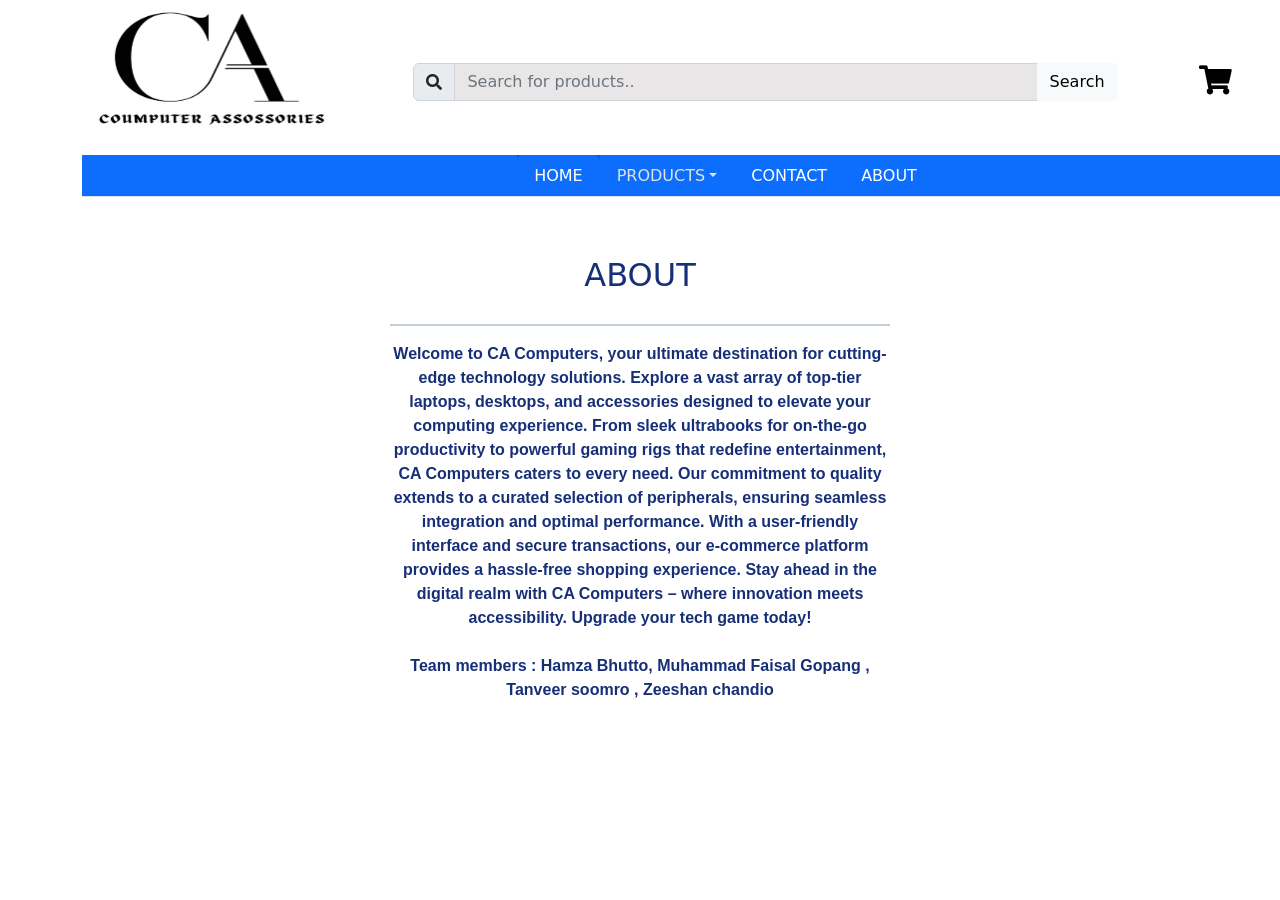
<file: About Page/index.html>
<!DOCTYPE html>
<html lang="en">

<head>
    <meta charset="utf-8">
    <meta name="viewport" content="width=device-width, initial-scale=1.0, shrink-to-fit=no">
    <title>About</title>
    <link rel="stylesheet" href="assets/bootstrap/css/bootstrap.min.css">
    <link rel="stylesheet" href="assets/fonts/fontawesome-all.min.css">
    <link rel="stylesheet" href="assets/css/DA_About.css">
</head>

<body>
    <div class="container" style="width: 1320px;">
        <div style="width: 1287px;height: 222px;">
            <div class="d-flex" style="height: 70%;">
                <div style="width: 20%;height: 100%;"><img src="assets/img/HIJ Logo Project.png" style="width: 100%;height: 90%;"></div>
                <div style="width: 60%;height: 100%;transform: translate(45px);">
                    <form class="search-form" style="width: 704.188px;margin-left: 29px;margin-top: 63px;">
                        <div class="input-group"><span class="input-group-text"><i class="fa fa-search"></i></span><input class="form-control" type="text" placeholder="Search for products.." style="background: rgb(232,230,230);text-align: left;color: black;"><button class="btn btn-light" type="button">Search </button></div>
                    </form>
                </div>
                <div style="width: 20%;height: 100%;"><a href="../Check Out Page/index.html"><i class="fas fa-shopping-cart" style="transform: perspective(0px) translate(94px) scale(1.82);color: rgb(0,0,0);margin-top: 72px;"></i></a></div>
            </div>
            <div style="height: 20%;width: 100%;">
                <ul class="nav nav-tabs justify-content-center" style="background: var(--bs-primary);">
                    <li class="nav-item" style="color: var(--bs-border-color-translucent);background: var(--bs-border-color-translucent);border-color: var(--bs-border-color-translucent);"><a class="nav-link" href="../Web Page/index.html" style="color: var(--bs-nav-tabs-link-active-bg);background: var(--bs-blue);height: 41px;">HOME</a></li>
                    <li class="nav-item dropdown"><a class="dropdown-toggle nav-link" aria-expanded="false" data-bs-toggle="dropdown" href="" style="color: var(--bs-nav-tabs-border-color);background: rgba(255,255,255,0);">PRODUCTS</a>
                        <div class="dropdown-menu text-start" style="background: var(--bs-nav-tabs-link-active-bg);"><a class="dropdown-item" href="../Products Page/Monitor/index.html">MONITORS</a><a class="dropdown-item" href="../Products Page/Laptop/index.html">LAPTOPS</a><a class="dropdown-item" href="../Products Page/Ram/index.html">RAMS</a><a class="dropdown-item" href="../Products Page/Keyboard/index.html">KEYBOARDS</a><a class="dropdown-item" href="../Products Page/MacBook/index.html">MACBOOKS</a><a class="dropdown-item" href="../Products Page/Gaming chairs/index.html">GAMING CHAIRS</a><a class="dropdown-item" href="../Products Page/Casing/index.html">CASINGS</a><a class="dropdown-item" href="../Products Page/Power Supplies/index.html">POWER SUPPLIES</a><a class="dropdown-item" href="../Products Page/MotherBoard/index.html">MOTHERBOARDS</a></div>
                    </li>
                    <li class="nav-item"><a class="nav-link" href="../Contact Page/index.html" style="color: var(--bs-nav-tabs-link-active-bg);">CONTACT</a></li>
                    <li class="nav-item"><a class="nav-link" href="./index.html" style="color: var(--bs-nav-tabs-link-active-bg);">ABOUT</a></li>
                </ul>
            </div>
        </div>
    </div>
    <div class="d-flex d-lg-flex justify-content-center align-items-center justify-content-lg-center align-items-lg-center highlight-blue" id="About" style="height: 533px;background-color: rgba(255,255,255,0.9);">
        <div class="container">
            <div class="intro">
                <h2 class="text-center" style="color: #172f76;">ABOUT</h2>
                <hr style="height: 2px;color: #214a80;background-color: #172f76;">
                <p class="text-center" style="color: #172f76;font-family: Muli, sans-serif;">Welcome to CA Computers, your ultimate destination for cutting-edge technology solutions. Explore a vast array of top-tier laptops, desktops, and accessories designed to elevate your computing experience. From sleek ultrabooks for on-the-go productivity to powerful gaming rigs that redefine entertainment, CA Computers caters to every need. Our commitment to quality extends to a curated selection of peripherals, ensuring seamless integration and optimal performance. With a user-friendly interface and secure transactions, our e-commerce platform provides a hassle-free shopping experience. Stay ahead in the digital realm with CA Computers – where innovation meets accessibility. Upgrade your tech game today!<br><br>Team members : Hamza Bhutto, Muhammad Faisal Gopang , Tanveer soomro , Zeeshan chandio</p>
            </div>
        </div>
    </div>
    <script src="assets/bootstrap/js/bootstrap.min.js"></script>
</body>

</html>
</file>
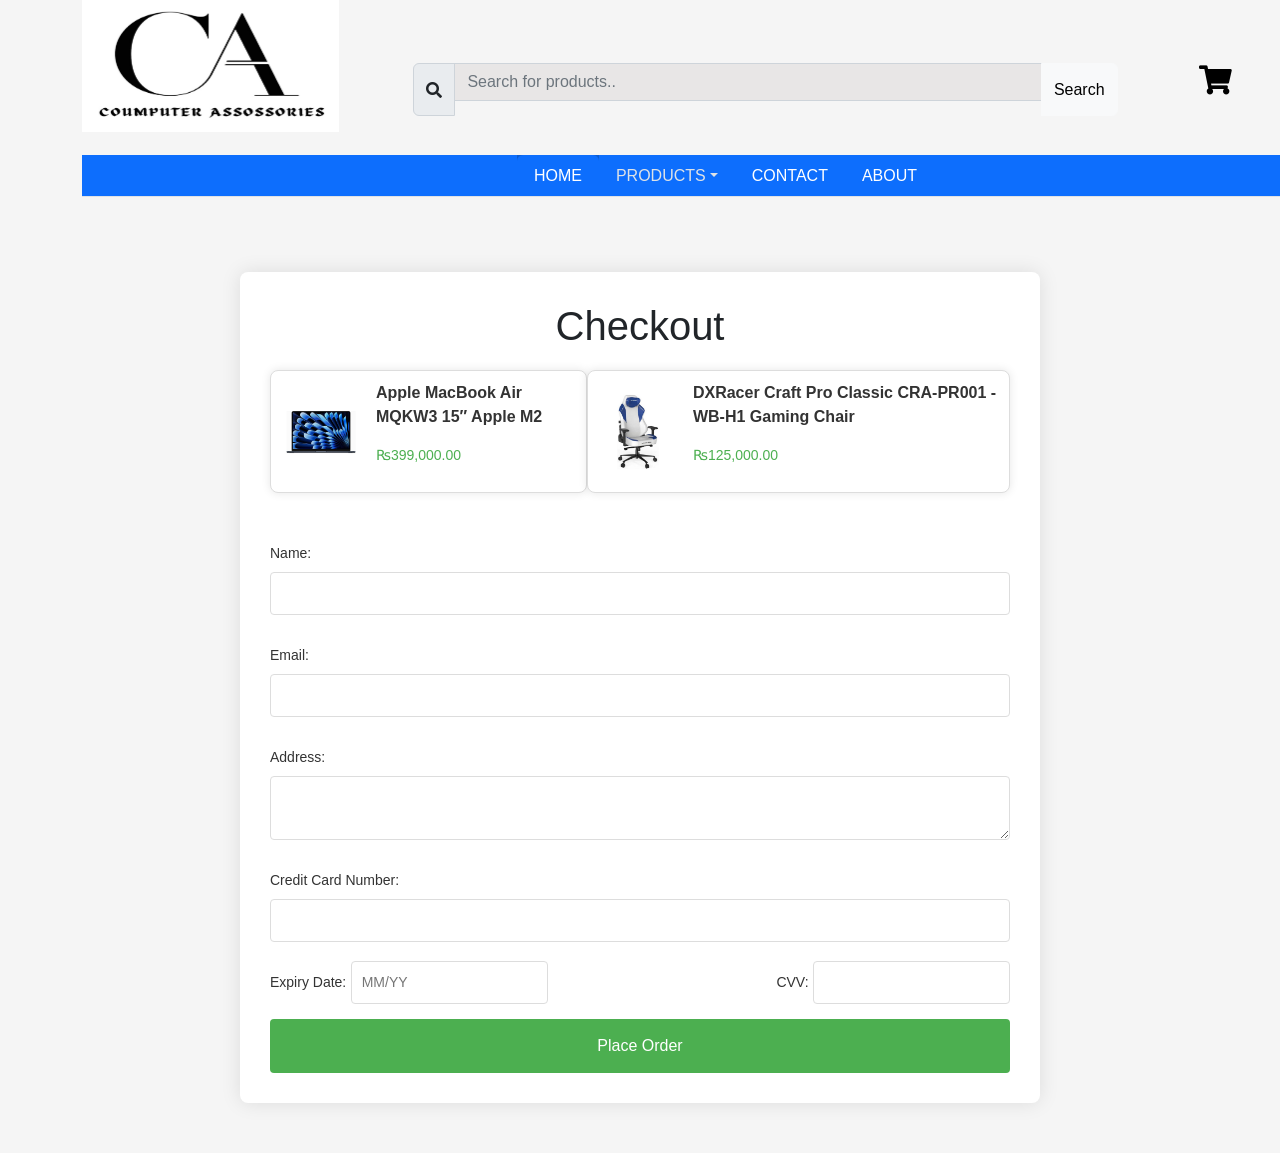
<file: Check Out Page/index.html>
<!DOCTYPE html>
<html lang="en">

<head>
    <meta charset="utf-8">
    <meta name="viewport" content="width=device-width, initial-scale=1.0, shrink-to-fit=no">
    <title>Checkout</title>
    <link rel="stylesheet" href="assets/bootstrap/css/bootstrap.min.css">
    <link rel="stylesheet" href="assets/fonts/fontawesome-all.min.css">
    <link rel="stylesheet" href="assets/css/style.css">
</head>

<body>
    <div class="container" style="width: 1320px;">
        <div style="width: 1287px;height: 222px;">
            <div class="d-flex" style="height: 70%;">
                <div style="width: 20%;height: 100%;"><img src="assets/img/HIJ%20Logo%20Project.png" style="width: 100%;height: 85%;"></div>
                <div style="width: 60%;height: 100%;transform: translate(45px);">
                    <form class="search-form" style="width: 704.188px;margin-left: 29px;margin-top: 63px;">
                        <div class="input-group"><span class="input-group-text"><i class="fa fa-search"></i></span><input class="form-control" type="text" placeholder="Search for products.." style="background: rgb(232,230,230);text-align: left; color: black;"><button class="btn btn-light" type="button">Search </button></div>
                    </form>
                </div>
                <div style="width: 20%;height: 100%;"><a href="#"><i class="fas fa-shopping-cart" style="transform: perspective(0px) translate(94px) scale(1.82);color: rgb(0,0,0);margin-top: 72px;"></i></a></div>
            </div>
            <div style="height: 20%;width: 100%;">
                <ul class="nav nav-tabs justify-content-center" style="background: var(--bs-primary);">
                    <li class="nav-item" style="color: var(--bs-border-color-translucent);background: var(--bs-border-color-translucent);border-color: var(--bs-border-color-translucent);"><a class="nav-link" href="../Web Page/index.html" style="color: var(--bs-nav-tabs-link-active-bg);background: var(--bs-blue);height: 41px;">HOME</a></li>
                    <li class="nav-item dropdown"><a class="dropdown-toggle nav-link" aria-expanded="false" data-bs-toggle="dropdown" href="" style="color: var(--bs-nav-tabs-border-color);background: rgba(255,255,255,0);">PRODUCTS</a>
                        <div class="dropdown-menu text-start" style="background: var(--bs-nav-tabs-link-active-bg);"><a class="dropdown-item" href="../Products Page/Monitor/index.html">MONITORS</a><a class="dropdown-item" href="../Products Page/Laptop/index.html">LAPTOPS</a><a class="dropdown-item" href="../Products Page/Ram/index.html">RAMS</a><a class="dropdown-item" href="../Products Page/Keyboard/index.html">KEYBOARDS</a><a class="dropdown-item" href="../Products Page/MacBook/index.html">MACBOOKS</a><a class="dropdown-item" href="../Products Page/Gaming chairs/index.html">GAMING CHAIRS</a><a class="dropdown-item" href="../Products Page/Casing/index.html">CASINGS</a><a class="dropdown-item" href="../Products Page/Power Supplies/index.html">POWER SUPPLIES</a><a class="dropdown-item" href="../Products Page/MotherBoard/index.html">MOTHERBOARDS</a></div>
                    </li>
                    <li class="nav-item"><a class="nav-link" href="../Contact Page/index.html" style="color: var(--bs-nav-tabs-link-active-bg);">CONTACT</a></li>
                    <li class="nav-item"><a class="nav-link" href="../About Page/index.html" style="color: var(--bs-nav-tabs-link-active-bg);">ABOUT</a></li>
                </ul>
            </div>
        </div>
    </div>
    <div class="checkout-container">
        <div class="checkout-header">
            <h1>Checkout</h1>
        </div>
        <div class="product-details">
            <div class="product">
                <img src="assets/img/applepr.jpg" alt="Laptop">
                <div class="product-info">
                    <p class="product-name">Apple MacBook Air MQKW3 15″ Apple M2</p>
                    <p class="product-price">₨399,000.00</p>
                </div>
            </div>
            <div class="product">
                <img src="assets/img/chair.jpg" alt="Headphones">
                <div class="product-info">
                    <p class="product-name">DXRacer Craft Pro Classic CRA-PR001
                        -WB-H1 Gaming Chair</p>
                    <p class="product-price">₨125,000.00</p>
                </div>
            </div>
        </div>
        <form id="checkoutForm" action="checkout_process.php" method="post">
            <label for="name">Name:</label>
            <input type="text" id="name" name="name" required>

            <label for="email">Email:</label>
            <input type="email" id="email" name="email" required>

            <label for="address">Address:</label>
            <textarea id="address" name="address" required></textarea>

            <label for="card">Credit Card Number:</label>
            <input type="text" id="card" name="card" required>

            <div class="card-details">
                <div>
                    <label for="expiry">Expiry Date:</label>
                    <input type="text" id="expiry" name="expiry" placeholder="MM/YY" required>
                </div>
                <div>
                    <label for="cvv">CVV:</label>
                    <input type="text" id="cvv" name="cvv" required>
                </div>
            </div>

            <button type="button" onclick="placeOrder()">Place Order</button>
        </form>
    </div>
    <script src="assets/js/script.js"></script>
    <script src="assets/bootstrap/js/bootstrap.min.js"></script>
</body>

</html>
</file>
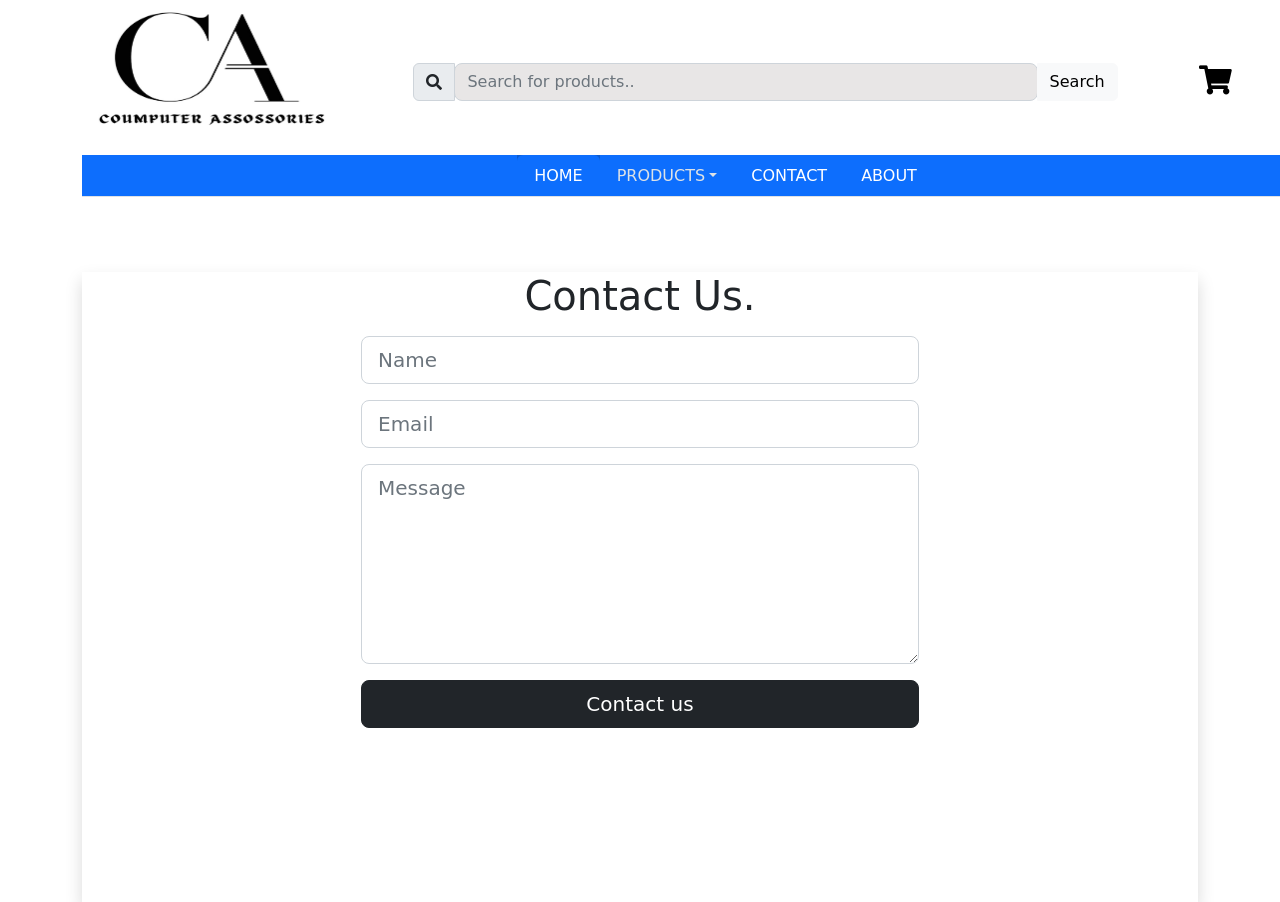
<file: Contact Page/index.html>
<!DOCTYPE html>
<html lang="en">

<head>
    <meta charset="utf-8">
    <meta name="viewport" content="width=device-width, initial-scale=1.0, shrink-to-fit=no">
    <title>contact page</title>
    <link rel="stylesheet" href="assets/bootstrap/css/bootstrap.min.css">
    <link rel="stylesheet" href="assets/fonts/fontawesome-all.min.css">
    <link rel="stylesheet" href="assets/css/Modern-Contact-Form.css">
</head>

<body>
    <div class="container" style="width: 1320px;">
        <div style="width: 1287px;height: 222px;">
            <div class="d-flex" style="height: 70%;">
                <div style="width: 20%;height: 100%;"><img src="../Logo/HIJ Logo Project.png" style="width: 100%;height: 90%;"></div>
                <div style="width: 60%;height: 100%;transform: translate(45px);">
                    <form class="search-form" style="width: 704.188px;margin-left: 29px;margin-top: 63px;">
                        <div class="input-group"><span class="input-group-text"><i class="fa fa-search"></i></span><input class="form-control" type="text" placeholder="Search for products.." style="background: rgb(232,230,230);text-align: left;color: black;"><button class="btn btn-light" type="button">Search </button></div>
                    </form>
                </div>
                <div style="width: 20%;height: 100%;"><a href="../Check Out Page/index.html"><i class="fas fa-shopping-cart" style="transform: perspective(0px) translate(94px) scale(1.82);color: rgb(0,0,0);margin-top: 72px;"></i></a></div>
            </div>
            <div style="height: 20%;width: 100%;">
                <ul class="nav nav-tabs justify-content-center" style="background: var(--bs-primary);">
                    <li class="nav-item" style="color: var(--bs-border-color-translucent);background: var(--bs-border-color-translucent);border-color: var(--bs-border-color-translucent);"><a class="nav-link" href="../Web Page/index.html" style="color: var(--bs-nav-tabs-link-active-bg);background: var(--bs-blue);height: 41px;">HOME</a></li>
                    <li class="nav-item dropdown"><a class="dropdown-toggle nav-link" aria-expanded="false" data-bs-toggle="dropdown" href="" style="color: var(--bs-nav-tabs-border-color);background: rgba(255,255,255,0);">PRODUCTS</a>
                        <div class="dropdown-menu text-start" style="background: var(--bs-nav-tabs-link-active-bg);"><a class="dropdown-item" href="../Products Page/Monitor/index.html">MONITORS</a><a class="dropdown-item" href="../Products Page/Laptop/index.html">LAPTOPS</a><a class="dropdown-item" href="../Products Page/Ram/index.html">RAMS</a><a class="dropdown-item" href="../Products Page/Keyboard/index.html">KEYBOARDS</a><a class="dropdown-item" href="../Products Page/MacBook/index.html">MACBOOKS</a><a class="dropdown-item" href="../Products Page/Gaming chairs/index.html">GAMING CHAIRS</a><a class="dropdown-item" href="../Products Page/Casing/index.html">CASINGS</a><a class="dropdown-item" href="../Products Page/Power Supplies/index.html">POWER SUPPLIES</a><a class="dropdown-item" href="../Products Page/MotherBoard/index.html">MOTHERBOARDS</a></div>
                    </li>
                    <li class="nav-item"><a class="nav-link" href="./index.html" style="color: var(--bs-nav-tabs-link-active-bg);">CONTACT</a></li>
                    <li class="nav-item"><a class="nav-link" href="../About Page/index.html" style="color: var(--bs-nav-tabs-link-active-bg);">ABOUT</a></li>
                </ul>
            </div>
        </div>
    </div>
    <div class="container">
        <div class="row">
            <div class="col">
                <div class="shadow" style="width: 100%;min-height: 630px;margin-top: 50px;background-color: rgba(255,255,255,0.79);">
                    <form>
                        <div class="form-group mb-3">
                            <h1 class="text-center">Contact Us.</h1>
                        </div>
                        <div class="form-group mb-3"><input class="form-control form-control-lg" type="text" style="width: 50%;margin-left: 25%;" required="" placeholder="Name"></div>
                        <div class="form-group mb-3"><input class="form-control form-control-lg" type="email" style="width: 50%;margin-left: 25%;" placeholder="Email"></div>
                        <div class="form-group mb-3"><textarea class="form-control form-control-lg" style="width: 50%;margin-left: 25%;min-height: 200px;" placeholder="Message"></textarea></div>
                        <div class="form-group mb-3"><button class="btn btn-dark btn-lg" style="width: 50%;margin-left: 25%;" type="submit">Contact us</button></div>
                    </form>
                </div>
            </div>
        </div>
    </div>
    <script src="assets/bootstrap/js/bootstrap.min.js"></script>
</body>

</html>
</file>
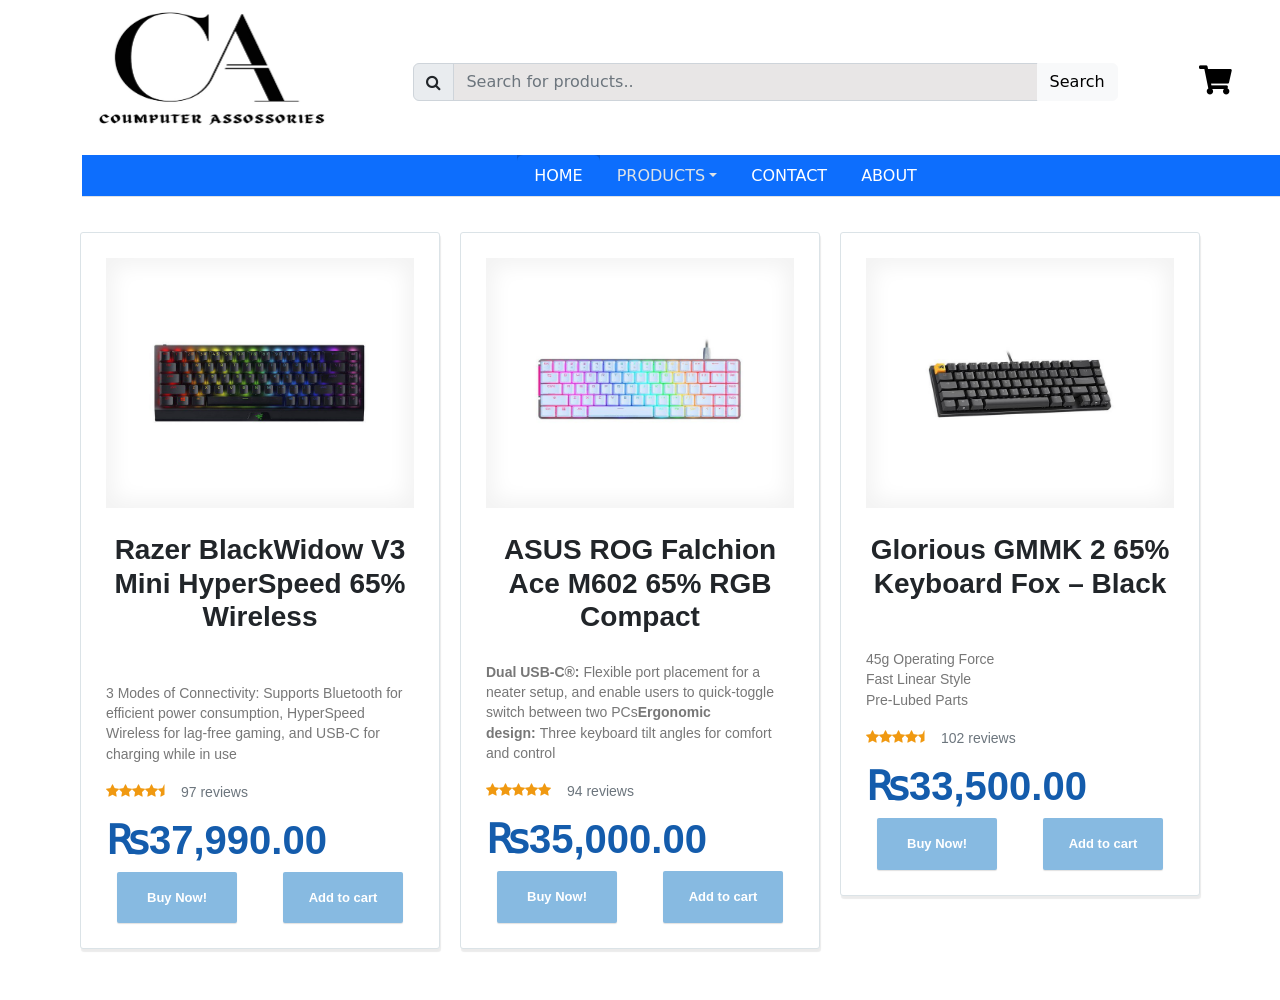
<file: Keyboard/index.html>
<!DOCTYPE html>
<html lang="en">

<head>
    <meta charset="utf-8">
    <meta name="viewport" content="width=device-width, initial-scale=1.0, shrink-to-fit=no">
    <title>KEYBOARDS</title>
    <link rel="stylesheet" href="assets/bootstrap/css/bootstrap.min.css">
    <link rel="stylesheet" href="assets/fonts/fontawesome-all.min.css">
    <link rel="stylesheet" href="assets/fonts/font-awesome.min.css">
    <link rel="stylesheet" href="assets/fonts/fontawesome5-overrides.min.css">
    <link rel="stylesheet" href="assets/css/Pretty-Product-List-.css">
</head>

<body>
    <div class="container" style="width: 1320px;height: 1000px;">
        <div style="width: 1287px;height: 222px;">
            <div class="d-flex" style="height: 70%;">
                <div style="width: 20%;height: 100%;"><img src="../../Logo/HIJ Logo Project.png" style="width: 100%;height: 90%;"></div>
                <div style="width: 60%;height: 100%;transform: translate(45px);">
                    <form class="search-form" style="width: 704.188px;margin-left: 29px;margin-top: 63px;">
                        <div class="input-group"><span class="input-group-text"><i class="fa fa-search"></i></span><input class="form-control" type="text" placeholder="Search for products.." style="background: rgb(232,230,230);text-align: left; color: black;"><button class="btn btn-light" type="button">Search </button></div>
                    </form>
                </div>
                <div style="width: 20%;height: 100%;"><a href="../../Check Out Page/index.html"><i class="fas fa-shopping-cart" style="transform: perspective(0px) translate(94px) scale(1.82);color: rgb(0,0,0);margin-top: 72px;"></i></a></div>
            </div>
            <div style="height: 20%;width: 100%;">
                <ul class="nav nav-tabs justify-content-center" style="background: var(--bs-primary);">
                    <li class="nav-item" style="color: var(--bs-border-color-translucent);background: var(--bs-border-color-translucent);border-color: var(--bs-border-color-translucent);"><a class="nav-link" href="../../Web Page/index.html" style="color: var(--bs-nav-tabs-link-active-bg);background: var(--bs-blue);height: 41px;">HOME</a></li>
                    <li class="nav-item dropdown"><a class="dropdown-toggle nav-link" aria-expanded="false" data-bs-toggle="dropdown" href="" style="color: var(--bs-nav-tabs-border-color);background: rgba(255,255,255,0);">PRODUCTS</a>
                        <div class="dropdown-menu text-start" style="background: var(--bs-nav-tabs-link-active-bg);"><a class="dropdown-item" href="../Monitor/index.html">MONITORS</a><a class="dropdown-item" href="../Laptop/index.html">LAPTOPS</a><a class="dropdown-item" href="../Ram/index.html">RAMS</a><a class="dropdown-item" href="../Keyboard/index.html">KEYBOARDS</a><a class="dropdown-item" href="../MacBook/index.html">MACBOOKS</a><a class="dropdown-item" href="../Gaming chairs/index.html">GAMING CHAIRS</a><a class="dropdown-item" href="../Casing/index.html">CASINGS</a><a class="dropdown-item" href="../Power Supplies/index.html">POWER SUPPLIES</a><a class="dropdown-item" href="../MotherBoard/index.html">MOTHERBOARDS</a></div>
                    </li>
                    <li class="nav-item"><a class="nav-link" href="../../Contact Page/index.html" style="color: var(--bs-nav-tabs-link-active-bg);">CONTACT</a></li>
                    <li class="nav-item"><a class="nav-link" href="../../About Page/index.html" style="color: var(--bs-nav-tabs-link-active-bg);">ABOUT</a></li>
                </ul>
            </div>
        </div>
        <div class="row product-list">
            <div class="col-sm-6 col-md-4 product-item">
                <div class="product-container">
                    <div class="row">
                        <div class="col-md-12"><a class="product-image" href="../Keyboards details/Razer BlackWidow V3 Mini HyperSpeed/index.html"><img src="assets/img/Razer%20BlackWidow%20V3%20Mini%20HyperSpeed.jpg" style="width: 234px;height: 210px;"></a></div>
                    </div>
                    <div class="row">
                        <div class="col" style="padding-bottom: 21px;">
                            <h3 class="text-center" style="font-weight: bold;"><span style="color: var(--wd-entities-title-color);">Razer BlackWidow V3 Mini HyperSpeed 65% Wireless</span></h3>
                        </div>
                    </div>
                    <div class="row">
                        <div class="col-12">
                            <p class="product-description"><span style="color: rgb(119, 119, 119);">3 Modes of Connectivity: Supports Bluetooth for efficient power consumption, HyperSpeed Wireless for lag-free gaming, and USB-C for charging while in use</span></p>
                            <div class="d-flex product-rating"><i class="fa fa-star"></i><i class="fa fa-star"></i><i class="fa fa-star"></i><i class="fa fa-star"></i><i class="fa fa-star-half"></i>
                                <p style="color: var(--bs-gray-600);padding-left: 16px;">97 reviews</p>
                            </div>
                            <div class="row">
                                <div class="col">
                                    <h1><strong><span style="color: rgb(20, 92, 172);">₨37,990.00</span></strong></h1>
                                </div>
                            </div>
                            <div class="row">
                                <div class="col-6" style="text-align: center;"><button class="btn btn-light" type="button" style="width: 119.625px;height: 51.5px;">Buy Now!</button></div>
                                <div class="col-6" style="text-align: center;"><button class="btn btn-primary" type="button" style="width: 119.625px;height: 51.5px;">Add to cart</button></div>
                            </div>
                        </div>
                    </div>
                </div>
            </div>
            <div class="col-sm-6 col-md-4 product-item">
                <div class="product-container">
                    <div class="row">
                        <div class="col-md-12"><a class="product-image" href="../Keyboards details/ASUS ROG Falchion Ace M602 Keyboard/index.html"><img src="assets/img/ASUS%20ROG%20Falchion%20Ace%20M602.jpg" style="width: 234px;height: 210px;"></a></div>
                    </div>
                    <div class="row">
                        <div class="col">
                            <h3 class="text-center" style="font-weight: bold;"><span style="color: var(--wd-entities-title-color);">ASUS ROG Falchion Ace M602 65% RGB Compact</span></h3>
                        </div>
                    </div>
                    <div class="row">
                        <div class="col-12">
                            <p class="product-description"><strong><span style="color: rgb(119, 119, 119);">Dual USB-C®:&nbsp;</span></strong><span style="color: rgb(119, 119, 119);">Flexible port placement for a neater setup, and enable users to quick-toggle switch between two PCs</span><strong><span style="color: rgb(119, 119, 119);">Ergonomic design:&nbsp;</span></strong><span style="color: rgb(119, 119, 119);">Three keyboard tilt angles for comfort and control</span><strong><span style="color: rgb(119, 119, 119);">&nbsp;</span></strong></p>
                            <div class="d-flex product-rating"><i class="fa fa-star"></i><i class="fa fa-star"></i><i class="fa fa-star"></i><i class="fa fa-star"></i><i class="fa fa-star"></i>
                                <p style="color: var(--bs-gray-600);padding-left: 16px;">94 reviews</p>
                            </div>
                            <div class="row">
                                <div class="col">
                                    <h1><strong><span style="color: rgb(20, 92, 172);">₨35,000.00</span></strong></h1>
                                </div>
                            </div>
                            <div class="row">
                                <div class="col-6" style="text-align: center;"><button class="btn btn-light" type="button" style="width: 119.625px;height: 51.5px;">Buy Now!</button></div>
                                <div class="col-6" style="text-align: center;"><button class="btn btn-primary" type="button" style="width: 119.625px;height: 51.5px;">Add to cart</button></div>
                            </div>
                        </div>
                    </div>
                </div>
            </div>
            <div class="col-sm-6 col-md-4 product-item">
                <div class="product-container">
                    <div class="row">
                        <div class="col-md-12"><a class="product-image" href="../Keyboards details/Glorious GMMK 2 65% Keyboard/index.html"><img src="assets/img/Glorious%20GMMK%202.jpg" style="width: 234px;height: 210px;"></a></div>
                    </div>
                    <div class="row">
                        <div class="col" style="padding-bottom: 21px;">
                            <h3 class="text-center" style="font-weight: bold;"><span style="color: var(--wd-entities-title-color);">Glorious GMMK 2 65% Keyboard Fox – Black</span></h3>
                        </div>
                    </div>
                    <div class="row">
                        <div class="col-12">
                            <p class="product-description"><span style="color: rgb(119, 119, 119);">45g Operating Force</span><br><span style="color: rgb(119, 119, 119);">Fast Linear Style</span><br><span style="color: rgb(119, 119, 119);">Pre-Lubed Parts</span></p>
                            <div class="d-flex product-rating"><i class="fa fa-star"></i><i class="fa fa-star"></i><i class="fa fa-star"></i><i class="fa fa-star"></i><i class="fa fa-star-half"></i>
                                <p style="color: var(--bs-gray-600);padding-left: 16px;">102 reviews</p>
                            </div>
                            <div class="row">
                                <div class="col">
                                    <h1><strong><span style="color: rgb(20, 92, 172);">₨33,500.00</span></strong></h1>
                                </div>
                            </div>
                            <div class="row">
                                <div class="col-6" style="text-align: center;"><button class="btn btn-light" type="button" style="width: 119.625px;height: 51.5px;">Buy Now!</button></div>
                                <div class="col-6" style="text-align: center;"><button class="btn btn-primary" type="button" style="width: 119.625px;height: 51.5px;">Add to cart</button></div>
                            </div>
                        </div>
                    </div>
                </div>
            </div>
        </div>
    </div>
    <script src="assets/bootstrap/js/bootstrap.min.js"></script>
</body>

</html>
</file>
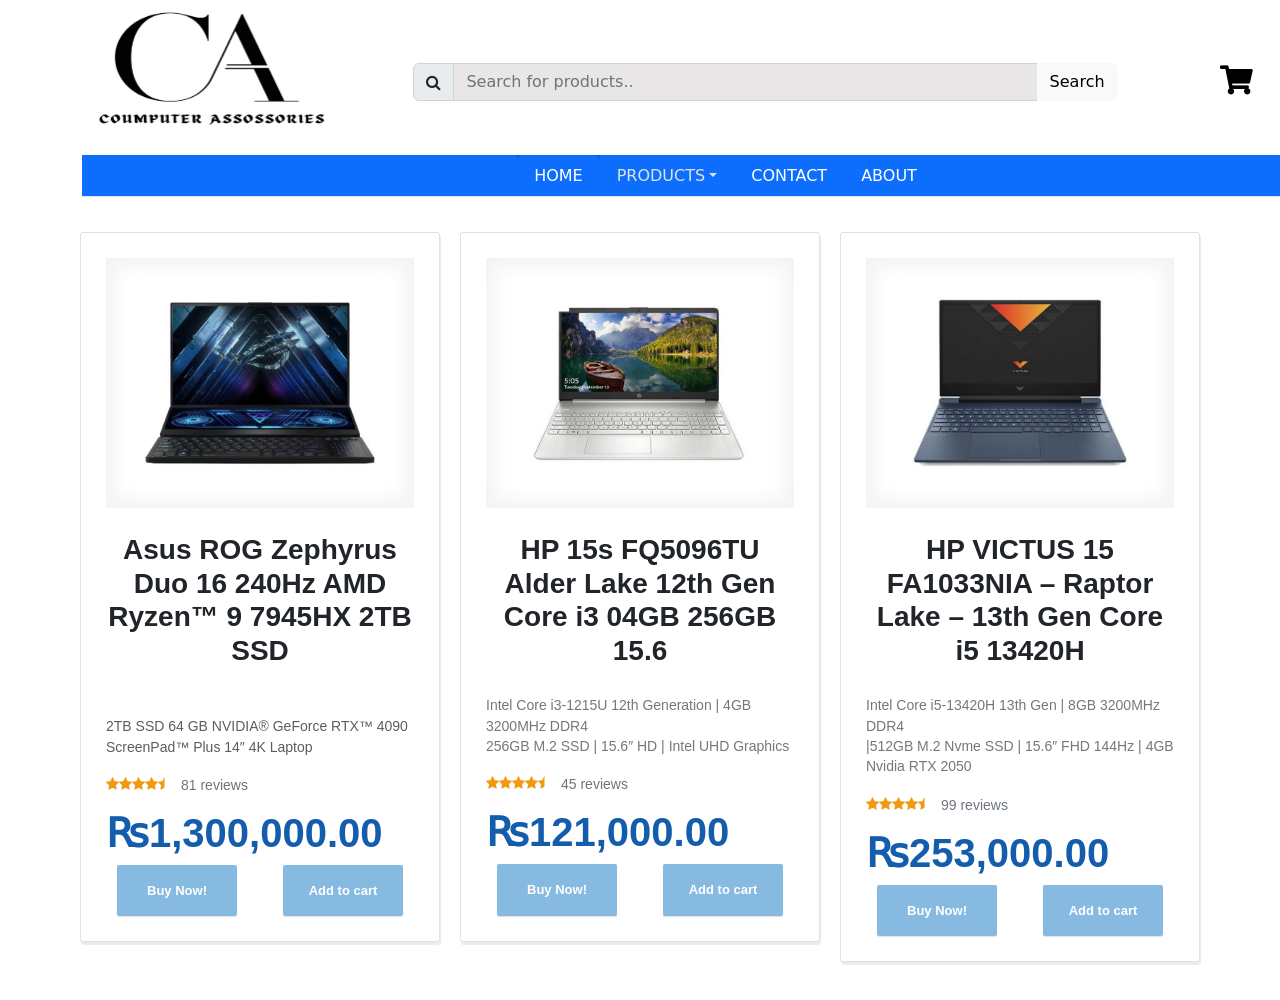
<file: Laptop/index.html>
<!DOCTYPE html>
<html lang="en">

<head>
    <meta charset="utf-8">
    <meta name="viewport" content="width=device-width, initial-scale=1.0, shrink-to-fit=no">
    <title>LAPTOPS</title>
    <link rel="stylesheet" href="assets/bootstrap/css/bootstrap.min.css">
    <link rel="stylesheet" href="assets/fonts/fontawesome-all.min.css">
    <link rel="stylesheet" href="assets/fonts/font-awesome.min.css">
    <link rel="stylesheet" href="assets/fonts/fontawesome5-overrides.min.css">
    <link rel="stylesheet" href="assets/css/Pretty-Product-List-.css">
</head>

<body>
    <div class="container text-center" style="width: 1320px;height: 1000px;">
        <div style="width: 1287px;height: 222px;">
            <div class="d-flex" style="height: 70%;">
                <div style="width: 20%;height: 100%;"><img src="../../Logo/HIJ Logo Project.png" style="width: 100%;height: 90%;"></div>
                <div style="width: 60%;height: 100%;transform: translate(45px);">
                    <form class="search-form" style="width: 704.188px;margin-left: 29px;margin-top: 63px;">
                        <div class="input-group"><span class="input-group-text"><i class="fa fa-search"></i></span><input class="form-control" type="text" placeholder="Search for products.." style="background: rgb(232,230,230);text-align: left; color: black;"><button class="btn btn-light" type="button">Search </button></div>
                    </form>
                </div>
                <div style="width: 20%;height: 100%;"><a href="../../Check Out Page/index.html"><i class="fas fa-shopping-cart" style="transform: perspective(0px) translate(-4px) scale(1.82);color: rgb(0,0,0);margin-top: 72px;"></i></a></div>
            </div>
            <div style="height: 20%;width: 100%;">
                <ul class="nav nav-tabs justify-content-center" style="background: var(--bs-primary);">
                    <li class="nav-item" style="color: var(--bs-border-color-translucent);background: var(--bs-border-color-translucent);border-color: var(--bs-border-color-translucent);"><a class="nav-link" href="../../Web Page/index.html" style="color: var(--bs-nav-tabs-link-active-bg);background: var(--bs-blue);height: 41px;">HOME</a></li>
                    <li class="nav-item dropdown"><a class="dropdown-toggle nav-link" aria-expanded="false" data-bs-toggle="dropdown" href="" style="color: var(--bs-nav-tabs-border-color);background: rgba(255,255,255,0);">PRODUCTS</a>
                        <div class="dropdown-menu text-start" style="background: var(--bs-nav-tabs-link-active-bg);"><a class="dropdown-item" href="../Monitor/index.html">MONITORS</a><a class="dropdown-item" href="../Laptop/index.html">LAPTOPS</a><a class="dropdown-item" href="../Ram/index.html">RAMS</a><a class="dropdown-item" href="../Keyboard/index.html">KEYBOARDS</a><a class="dropdown-item" href="../MacBook/index.html">MACBOOKS</a><a class="dropdown-item" href="../Gaming chairs/index.html">GAMING CHAIRS</a><a class="dropdown-item" href="../Casing/index.html">CASINGS</a><a class="dropdown-item" href="../Power Supplies/index.html">POWER SUPPLIES</a><a class="dropdown-item" href="../MotherBoard/index.html">MOTHERBOARDS</a></div>
                    </li>
                    <li class="nav-item"><a class="nav-link" href="../../Contact Page/index.html" style="color: var(--bs-nav-tabs-link-active-bg);">CONTACT</a></li>
                    <li class="nav-item"><a class="nav-link" href="../../About Page/index.html" style="color: var(--bs-nav-tabs-link-active-bg);">ABOUT</a></li>
                </ul>
            </div>
        </div>
        <div class="row product-list">
            <div class="col-sm-6 col-md-4 product-item">
                <div class="product-container">
                    <div class="row">
                        <div class="col-md-12"><a class="product-image" href="../Laptop details/Asus ROG Zephyrus Duo 16/index.html"><img src="assets/img/Asus%20ROG%20Zephyrus%20Duo%2016.jpg" style="width: 234px;height: 210px;"></a></div>
                    </div>
                    <div class="row">
                        <div class="col" style="padding-bottom: 21px;">
                            <h3 class="text-center" style="font-weight: bold;"><span style="color: var(--wd-entities-title-color);">Asus ROG Zephyrus Duo 16 240Hz AMD Ryzen™ 9 7945HX 2TB SSD</span></h3>
                        </div>
                    </div>
                    <div class="row">
                        <div class="col-12">
                            <p class="product-description"><span style="color: var(--wd-entities-title-color);">2TB SSD 64 GB NVIDIA® GeForce RTX™ 4090 ScreenPad™ Plus 14″ 4K Laptop</span></p>
                            <div class="d-flex product-rating" style="padding-bottom: 0px;"><i class="fa fa-star"></i><i class="fa fa-star"></i><i class="fa fa-star"></i><i class="fa fa-star"></i><i class="fa fa-star-half"></i>
                                <p style="color: var(--bs-gray-600);padding-left: 16px;">81 reviews</p>
                            </div>
                            <h1><strong><span style="color: rgb(20, 92, 172);">₨1,300,000.00</span></strong></h1>
                            <div class="row">
                                <div class="col-6 col-xxl-12" style="width: 50%;text-align: center;"><button class="btn btn-light" type="button" style="height: 51.5px;width: 119.625px;">Buy Now!</button></div>
                                <div class="col" style="text-align: center;"><button class="btn btn-primary" type="button" style="text-align: center;width: 119.625px;height: 51.5px;">Add to cart</button></div>
                            </div>
                        </div>
                    </div>
                </div>
            </div>
            <div class="col-sm-6 col-md-4 product-item">
                <div class="product-container">
                    <div class="row">
                        <div class="col-md-12"><a class="product-image" href="../Laptop details/HP 15s FQ5096TU Alder Lake/index.html"><img src="assets/img/HP%2015s%20FQ5096TU%20Alder%20Lake.jpg" style="width: 234px;height: 210px;"></a></div>
                    </div>
                    <div class="row">
                        <div class="col">
                            <h3 class="text-center" style="font-weight: bold;"><span style="color: var(--wd-entities-title-color);">HP 15s FQ5096TU Alder Lake 12th Gen Core i3 04GB 256GB 15.6</span></h3>
                        </div>
                    </div>
                    <div class="row">
                        <div class="col">
                            <div class="row">
                                <div class="col-12">
                                    <p class="product-description"><span style="color: rgb(119, 119, 119);">Intel Core i3-1215U 12th Generation | 4GB 3200MHz DDR4</span><br><span style="color: rgb(119, 119, 119);">256GB M.2 SSD | 15.6″ HD | Intel UHD Graphics</span></p>
                                    <div class="d-flex product-rating" style="padding-bottom: 0px;"><i class="fa fa-star"></i><i class="fa fa-star"></i><i class="fa fa-star"></i><i class="fa fa-star"></i><i class="fa fa-star-half"></i>
                                        <p style="color: var(--bs-gray-600);padding-left: 16px;">45 reviews</p>
                                    </div>
                                    <h1><strong><span style="color: rgb(20, 92, 172);">₨121,000.00</span></strong></h1>
                                    <div class="row">
                                        <div class="col-6 col-xxl-12" style="width: 50%;text-align: center;"><button class="btn btn-light" type="button" style="height: 51.5px;width: 119.625px;">Buy Now!</button></div>
                                        <div class="col" style="text-align: center;"><button class="btn btn-primary" type="button" style="text-align: center;width: 119.625px;height: 51.5px;">Add to cart</button></div>
                                    </div>
                                </div>
                            </div>
                        </div>
                    </div>
                </div>
            </div>
            <div class="col-sm-6 col-md-4 product-item">
                <div class="product-container">
                    <div class="row">
                        <div class="col-md-12"><a class="product-image" href="../Laptop details/HP VICTUS 15 FA1033NIA/index.html"><img src="assets/img/HP%20VICTUS%2015%20FA1033NIA.jpg" style="width: 234px;height: 210px;"></a></div>
                    </div>
                    <div class="row">
                        <div class="col">
                            <h3 class="text-center" style="font-weight: bold;"><span style="color: var(--wd-entities-title-color);">HP VICTUS 15 FA1033NIA – Raptor Lake – 13th Gen Core i5 13420H</span></h3>
                        </div>
                    </div>
                    <div class="row">
                        <div class="col-12">
                            <p class="product-description"><span style="color: rgb(119, 119, 119);">Intel Core i5-13420H 13th Gen | 8GB 3200MHz DDR4</span><br><span style="color: rgb(119, 119, 119);">|512GB M.2 Nvme SSD | 15.6″ FHD 144Hz | 4GB Nvidia RTX 2050</span></p>
                            <div class="d-flex product-rating" style="padding-bottom: 0px;"><i class="fa fa-star"></i><i class="fa fa-star"></i><i class="fa fa-star"></i><i class="fa fa-star"></i><i class="fa fa-star-half"></i>
                                <p style="color: var(--bs-gray-600);padding-left: 16px;">99 reviews</p>
                            </div>
                            <h1><strong><span style="color: rgb(20, 92, 172);">₨253,000.00</span></strong></h1>
                            <div class="row">
                                <div class="col-6 col-xxl-12" style="width: 50%;text-align: center;"><button class="btn btn-light" type="button" style="height: 51.5px;width: 119.625px;">Buy Now!</button></div>
                                <div class="col" style="text-align: center;"><button class="btn btn-primary" type="button" style="text-align: center;width: 119.625px;height: 51.5px;">Add to cart</button></div>
                            </div>
                        </div>
                    </div>
                </div>
            </div>
        </div>
    </div>
    <script src="assets/bootstrap/js/bootstrap.min.js"></script>
</body>

</html>
</file>
<file: About Page/assets/css/DA_About.css>
.dh-header-non-rectangular-container h1, p {
  color: white;
  font-weight: bold;
}

body a {
  outline: none !important;
}

.highlight-blue {
  color: #fff;
  background-color: #1e6add;
  padding: 50px 0;
}

.highlight-blue p {
  color: #c4d5ef;
  line-height: 1.5;
}

.highlight-blue h2 {
  font-weight: normal;
  margin-bottom: 25px;
  line-height: 1.5;
  padding-top: 0;
  margin-top: 0;
  color: inherit;
}

.highlight-blue .intro {
  font-size: 16px;
  max-width: 500px;
  margin: 0 auto 25px;
}

.highlight-blue .buttons {
  text-align: center;
}

.highlight-blue .buttons .btn {
  padding: 16px 32px;
  margin: 6px;
  border-radius: 3rem;
  background: none;
  box-shadow: none;
  text-shadow: none;
  opacity: 0.9;
  text-transform: uppercase;
  font-weight: bold;
  font-size: 13px;
  letter-spacing: 0.4px;
  line-height: 1;
}

.highlight-blue .buttons .btn:hover {
  opacity: 1;
}

.highlight-blue .buttons .btn:active {
  transform: translateY(1px);
}
</file>
<file: Check Out Page/assets/css/style.css>
body {
    font-family: 'Arial', sans-serif;
    margin: 0;
    padding: 0;
    background-color: #f5f5f5;
}

.checkout-container {
    max-width: 800px;
    margin: 50px auto;
    background-color: #fff;
    padding: 30px;
    border-radius: 8px;
    box-shadow: 0 0 20px rgba(0, 0, 0, 0.1);
}

.checkout-header {
    text-align: center;
    margin-bottom: 20px;
}

.product-details {
    display: flex;
    justify-content: space-between;
    margin-bottom: 20px;
}

.product {
    display: flex;
    align-items: center;
    padding: 10px;
    border: 1px solid #ddd;
    border-radius: 8px;
    background-color: #fff;
    box-shadow: 0 0 10px rgba(0, 0, 0, 0.1);
    margin-bottom: 15px;
}

.product img {
    max-width: 80px;
    max-height: 80px;
    margin-right: 15px;
    border-radius: 8px;
}

.product-info {
    flex-grow: 1;
}

.product-name {
    font-size: 16px;
    font-weight: bold;
    color: #333;
}

.product-price {
    color: #4caf50;
    font-size: 14px;
}

form {
    display: flex;
    flex-direction: column;
}

label {
    margin-top: 15px;
    margin-bottom: 8px;
    color: #333;
    font-size: 14px;
}

input, textarea {
    padding: 10px;
    margin-bottom: 15px;
    border: 1px solid #ddd;
    border-radius: 4px;
    font-size: 14px;
}

.card-details {
    display: flex;
    justify-content: space-between;
}

button {
    background-color: #4caf50;
    color: #fff;
    padding: 15px;
    border: none;
    border-radius: 4px;
    cursor: pointer;
    font-size: 16px;
    transition: background-color 0.3s ease;
}

button:hover {
    background-color: #45a049;
}
</file>
<file: Contact Page/assets/css/Modern-Contact-Form.css>
.submit-now {
  margin-top: 20px;
  font-size: 16px;
  width: 200px;
  height: 50px;
  background-color: #e74c3c;
  border-color: transparent;
}

.form-control.input {
  border: 0;
  background: transparent;
  border-bottom: 1px solid silver;
  border-radius: 0px !important;
}

.getintouch {
  height: auto;
  background-image: url("../../assets/img/Get%20In%20touch/GetInTouch.png");
  background-size: cover;
  background-repeat: no-repeat;
}

input[type="text"], input[type="email"], input[type="tel"], textarea {
  border-radius: 0 !important;
}

input[type="text"], input[type="email"], input[type="tel"], textarea {
  border-radius: 8px !important;
}

.btn-primary:hover {
  color: #fff;
  background-color: #4daade;
  border-color: #4daade;
  box-shadow: 0px 10px 15px rgba(157,157,157,0.4);
}

.btn-primary:not(:disabled):not(.disabled).active, .btn-primary:not(:disabled):not(.disabled):active, .show > .btn-primary.dropdown-toggle {
  color: #fff;
  background-color: #4daade;
  border-color: #4daade;
}

.modern-form {
  padding-top: 80px;
  padding-bottom: 80px;
}

.modern-form__hr {
  border-color: #4daade;
  border-width: 2px;
  width: 121px;
}

.modern-form__form-container {
  padding-top: 100px;
}

.modern-form__form-group--padding-r {
  padding-right: 20px;
}

.modern-form__form-group--padding-t {
  padding-top: 50px;
}

.modern-form__form-control--textarea {
  height: 95px !important;
  resize: none;
}
</file>
<file: Keyboard/assets/css/Pretty-Product-List-.css>
.product-item {
  padding: 10px;
}

.product-item .product-container {
  text-align: left;
  font: normal 14px sans-serif;
  background-color: #ffffff;
  border: 1px solid #dbe3e7;
  border-radius: 3px;
  box-shadow: 1px 3px 1px rgba(0, 0, 0, 0.08);
  padding: 25px;
}

.product-item a.product-image {
  display: block;
  text-align: center;
  box-shadow: 0 0 20px 8px #f3f3f3 inset;
  width: 100%;
  margin-bottom: 25px;
  padding: 20px 0;
  box-sizing: border-box;
}

.product-item a.product-image img {
  height: 130px;
}

.product-item h2 {
  font-size: 18px;
  white-space: nowrap;
  overflow: hidden;
  text-overflow: ellipsis;
  max-width: 200px;
  font-weight: 800;
}

.product-item h2 a {
  text-decoration: none;
  color: #2b2b2b;
}

.product-item a.small-text {
  color: #808080;
  text-decoration: none;
  margin-top: 20px;
  margin-bottom: 10px;
  display: block;
  text-align: right;
  font-size: 12px;
}

.product-item .product-rating {
  color: #f09911;
  font-size: 14px;
}

.product-item .product-rating a.small-text {
  text-align: left;
  margin: 0 0 0 10px;
  display: inline-block;
}

.product-item p.product-description {
  margin-top: 20px;
  color: #5d5d5d;
  line-height: 1.45;
  white-space: normal;
  margin-bottom: 20px;
}

.product-item button {
  border-radius: 2px;
  background: #87bae1;
  box-shadow: 0 1px 1px rgba(0, 0, 0, 0.12);
  border: 0;
  color: #ffffff;
  font-weight: bold;
  font-size: 13px;
  padding: 8px 20px;
}

.product-item button:active {
  background: #87bae1;
  color: #fff;
  border: 0;
}

.product-item button:focus {
  background: #87bae1;
  outline: none;
  color: #fff;
}

.product-item button:hover {
  background: #66ABE0;
  color: #fff;
}

.product-item button:focus:active {
  background: #87bae1;
  outline: none;
  color: #fff;
}

.product-item .product-price {
  color: #4e4e4e;
  font-weight: bold;
  font-size: 20px;
  padding-top: 5px;
  text-align: right;
}
</file>
<file: Laptop/assets/css/Pretty-Product-List-.css>
.product-item {
  padding: 10px;
}

.product-item .product-container {
  text-align: left;
  font: normal 14px sans-serif;
  background-color: #ffffff;
  border: 1px solid #dbe3e7;
  border-radius: 3px;
  box-shadow: 1px 3px 1px rgba(0, 0, 0, 0.08);
  padding: 25px;
}

.product-item a.product-image {
  display: block;
  text-align: center;
  box-shadow: 0 0 20px 8px #f3f3f3 inset;
  width: 100%;
  margin-bottom: 25px;
  padding: 20px 0;
  box-sizing: border-box;
}

.product-item a.product-image img {
  height: 130px;
}

.product-item h2 {
  font-size: 18px;
  white-space: nowrap;
  overflow: hidden;
  text-overflow: ellipsis;
  max-width: 200px;
  font-weight: 800;
}

.product-item h2 a {
  text-decoration: none;
  color: #2b2b2b;
}

.product-item a.small-text {
  color: #808080;
  text-decoration: none;
  margin-top: 20px;
  margin-bottom: 10px;
  display: block;
  text-align: right;
  font-size: 12px;
}

.product-item .product-rating {
  color: #f09911;
  font-size: 14px;
}

.product-item .product-rating a.small-text {
  text-align: left;
  margin: 0 0 0 10px;
  display: inline-block;
}

.product-item p.product-description {
  margin-top: 20px;
  color: #5d5d5d;
  line-height: 1.45;
  white-space: normal;
  margin-bottom: 20px;
}

.product-item button {
  border-radius: 2px;
  background: #87bae1;
  box-shadow: 0 1px 1px rgba(0, 0, 0, 0.12);
  border: 0;
  color: #ffffff;
  font-weight: bold;
  font-size: 13px;
  padding: 8px 20px;
}

.product-item button:active {
  background: #87bae1;
  color: #fff;
  border: 0;
}

.product-item button:focus {
  background: #87bae1;
  outline: none;
  color: #fff;
}

.product-item button:hover {
  background: #66ABE0;
  color: #fff;
}

.product-item button:focus:active {
  background: #87bae1;
  outline: none;
  color: #fff;
}

.product-item .product-price {
  color: #4e4e4e;
  font-weight: bold;
  font-size: 20px;
  padding-top: 5px;
  text-align: right;
}
</file>
<file: Keyboard/assets/fonts/fontawesome5-overrides.min.css>
.fab.fa-bitcoin:before{content:"\f379"}.far.fa-calendar:before,.fas.fa-calendar:before{content:"\f133"}.far.fa-clipboard:before,.fas.fa-clipboard:before{content:"\f328"}.fab.fa-facebook-f:before{content:"\f39e"}.fab.fa-google-plus:before{content:"\f2b3"}.fas.fa-hotel:before{content:"\f594"}.fab.fa-linkedin:before{content:"\f08c"}.fas.fa-reply:before{content:"\f3e5"}.fas.fa-thermometer:before{content:"\f491"}.fab.fa-vimeo:before{content:"\f40a"}.far.fa-window-close:before,.fas.fa-window-close:before{content:"\f410"}.fab.fa-youtube-square:before{content:"\f431"}
</file>
<file: Laptop/assets/fonts/fontawesome5-overrides.min.css>
.fab.fa-bitcoin:before{content:"\f379"}.far.fa-calendar:before,.fas.fa-calendar:before{content:"\f133"}.far.fa-clipboard:before,.fas.fa-clipboard:before{content:"\f328"}.fab.fa-facebook-f:before{content:"\f39e"}.fab.fa-google-plus:before{content:"\f2b3"}.fas.fa-hotel:before{content:"\f594"}.fab.fa-linkedin:before{content:"\f08c"}.fas.fa-reply:before{content:"\f3e5"}.fas.fa-thermometer:before{content:"\f491"}.fab.fa-vimeo:before{content:"\f40a"}.far.fa-window-close:before,.fas.fa-window-close:before{content:"\f410"}.fab.fa-youtube-square:before{content:"\f431"}
</file>
